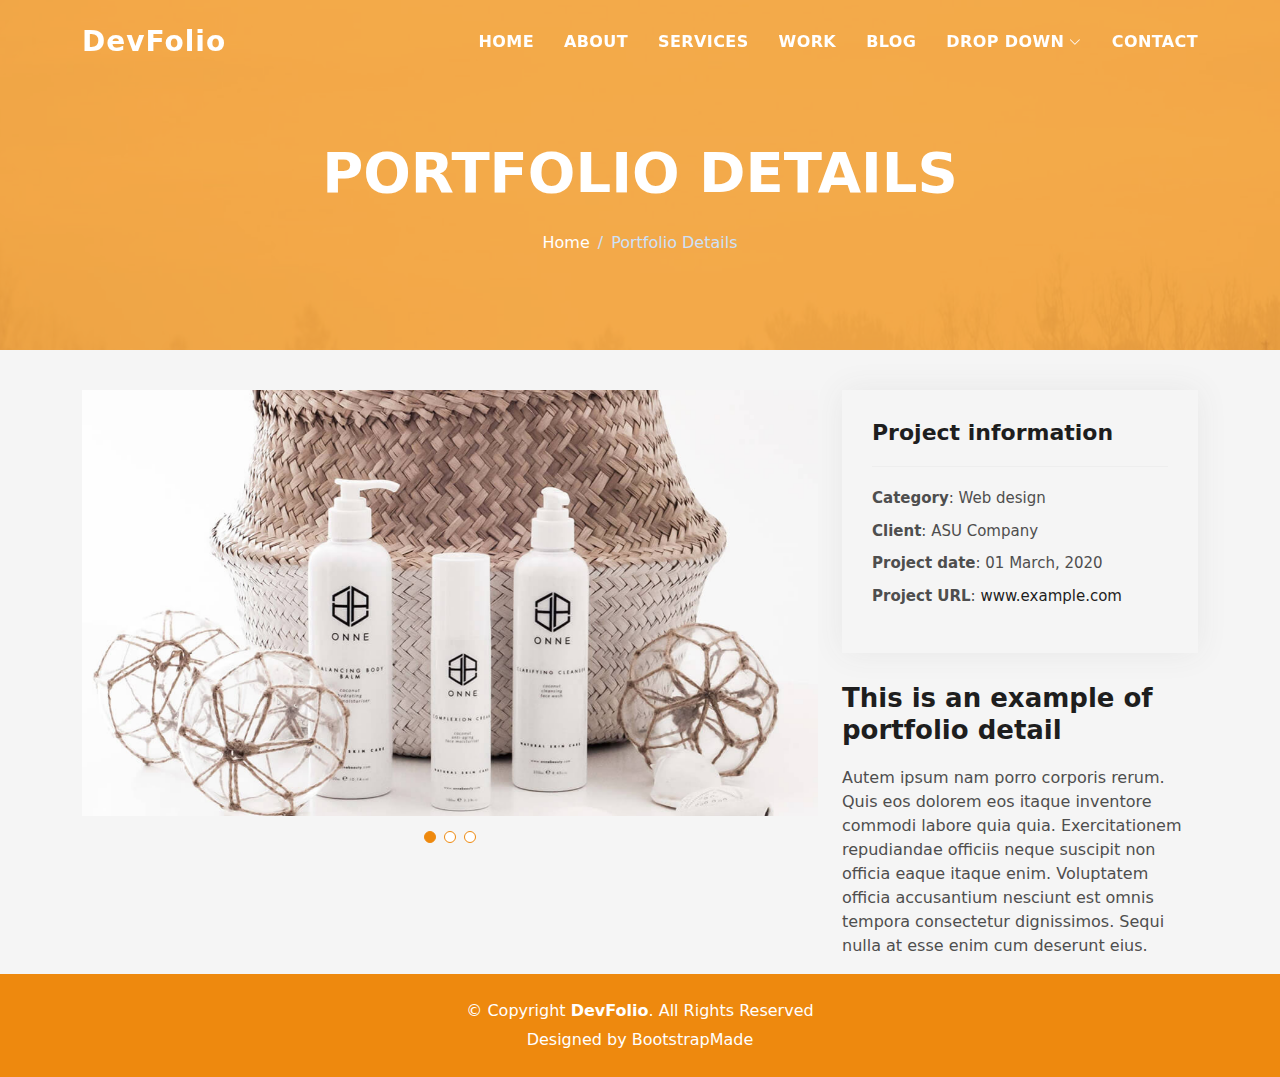
<file: portfolio-details.html>
<!DOCTYPE html>
<html lang="en">

<head>
  <meta charset="utf-8">
  <meta content="width=device-width, initial-scale=1.0" name="viewport">

  <title>DevFolio Bootstrap Portfolio Template - Portfolio Details</title>
  <meta content="" name="description">
  <meta content="" name="keywords">

  <!-- Favicons -->
  <link href="assets/img/favicon.png" rel="icon">
  <link href="assets/img/apple-touch-icon.png" rel="apple-touch-icon">

  <!-- Vendor CSS Files -->
  <link href="assets/vendor/bootstrap/css/bootstrap.min.css" rel="stylesheet">
  <link href="assets/vendor/bootstrap-icons/bootstrap-icons.css" rel="stylesheet">
  <link href="assets/vendor/glightbox/css/glightbox.min.css" rel="stylesheet">
  <link href="assets/vendor/swiper/swiper-bundle.min.css" rel="stylesheet">

  <!-- Template Main CSS File -->
  <link href="assets/css/style.css" rel="stylesheet">

  <!-- =======================================================
  * Template Name: DevFolio
  * Updated: Jul 27 2023 with Bootstrap v5.3.1
  * Template URL: https://bootstrapmade.com/devfolio-bootstrap-portfolio-html-template/
  * Author: BootstrapMade.com
  * License: https://bootstrapmade.com/license/
  ======================================================== -->
</head>

<body>

  <!-- ======= Header ======= -->
  <header id="header" class="fixed-top">
    <div class="container d-flex align-items-center justify-content-between">

      <h1 class="logo"><a href="index.html">DevFolio</a></h1>
      <!-- Uncomment below if you prefer to use an image logo -->
      <!-- <a href="index.html" class="logo"><img src="assets/img/logo.png" alt="" class="img-fluid"></a>-->

      <nav id="navbar" class="navbar">
        <ul>
          <li><a class="nav-link scrollto " href="index.html" >Home</a></li>
          <li><a class="nav-link scrollto" href="#about">About</a></li>
          <li><a class="nav-link scrollto" href="#services">Services</a></li>
          <li><a class="nav-link scrollto " href="#work">Work</a></li>
          <li><a class="nav-link scrollto " href="#blog">Blog</a></li>
          <li class="dropdown"><a href="#"><span>Drop Down</span> <i class="bi bi-chevron-down"></i></a>
            <ul>
              <li><a href="#">Drop Down 1</a></li>
              <li class="dropdown"><a href="#"><span>Deep Drop Down</span> <i class="bi bi-chevron-right"></i></a>
                <ul>
                  <li><a href="#">Deep Drop Down 1</a></li>
                  <li><a href="#">Deep Drop Down 2</a></li>
                  <li><a href="#">Deep Drop Down 3</a></li>
                  <li><a href="#">Deep Drop Down 4</a></li>
                  <li><a href="#">Deep Drop Down 5</a></li>
                </ul>
              </li>
              <li><a href="#">Drop Down 2</a></li>
              <li><a href="#">Drop Down 3</a></li>
              <li><a href="#">Drop Down 4</a></li>
            </ul>
          </li>
          <li><a class="nav-link scrollto" href="#contact">Contact</a></li>
        </ul>
        <i class="bi bi-list mobile-nav-toggle"></i>
      </nav><!-- .navbar -->

    </div>
  </header><!-- End Header -->

  <div class="hero hero-single route bg-image" style="background-image: url(assets/img/overlay-bg.jpg)">
    <div class="overlay-mf"></div>
    <div class="hero-content display-table">
      <div class="table-cell">
        <div class="container">
          <h2 class="hero-title mb-4">Portfolio Details</h2>
          <ol class="breadcrumb d-flex justify-content-center">
            <li class="breadcrumb-item">
              <a href="#">Home</a>
            </li>
            <li class="breadcrumb-item active">Portfolio Details</li>
          </ol>
        </div>
      </div>
    </div>
  </div>

  <main id="main">

    <!-- ======= Portfolio Details Section ======= -->
    <section id="portfolio-details" class="portfolio-details">
      <div class="container">

        <div class="row gy-4">

          <div class="col-lg-8">
            <div class="portfolio-details-slider swiper">
              <div class="swiper-wrapper align-items-center">

                <div class="swiper-slide">
                  <img src="assets/img/portfolio-details-1.jpg" alt="">
                </div>

                <div class="swiper-slide">
                  <img src="assets/img/portfolio-details-2.jpg" alt="">
                </div>

                <div class="swiper-slide">
                  <img src="assets/img/portfolio-details-3.jpg" alt="">
                </div>

              </div>
              <div class="swiper-pagination"></div>
            </div>
          </div>

          <div class="col-lg-4">
            <div class="portfolio-info">
              <h3>Project information</h3>
              <ul>
                <li><strong>Category</strong>: Web design</li>
                <li><strong>Client</strong>: ASU Company</li>
                <li><strong>Project date</strong>: 01 March, 2020</li>
                <li><strong>Project URL</strong>: <a href="#">www.example.com</a></li>
              </ul>
            </div>
            <div class="portfolio-description">
              <h2>This is an example of portfolio detail</h2>
              <p>
                Autem ipsum nam porro corporis rerum. Quis eos dolorem eos itaque inventore commodi labore quia quia. Exercitationem repudiandae officiis neque suscipit non officia eaque itaque enim. Voluptatem officia accusantium nesciunt est omnis tempora consectetur dignissimos. Sequi nulla at esse enim cum deserunt eius.
              </p>
            </div>
          </div>

        </div>

      </div>
    </section><!-- End Portfolio Details Section -->

  </main><!-- End #main -->

  <!-- ======= Footer ======= -->
  <footer>
    <div class="container">
      <div class="row">
        <div class="col-sm-12">
          <div class="copyright-box">
            <p class="copyright">&copy; Copyright <strong>DevFolio</strong>. All Rights Reserved</p>
            <div class="credits">
              <!--
              All the links in the footer should remain intact.
              You can delete the links only if you purchased the pro version.
              Licensing information: https://bootstrapmade.com/license/
              Purchase the pro version with working PHP/AJAX contact form: https://bootstrapmade.com/buy/?theme=DevFolio
            -->
              Designed by <a href="https://bootstrapmade.com/">BootstrapMade</a>
            </div>
          </div>
        </div>
      </div>
    </div>
  </footer><!-- End  Footer -->

  <div id="preloader"></div>
  <a href="#" class="back-to-top d-flex align-items-center justify-content-center"><i class="bi bi-arrow-up-short"></i></a>

  <!-- Vendor JS Files -->
  <script src="assets/vendor/purecounter/purecounter_vanilla.js"></script>
  <script src="assets/vendor/bootstrap/js/bootstrap.bundle.min.js"></script>
  <script src="assets/vendor/glightbox/js/glightbox.min.js"></script>
  <script src="assets/vendor/swiper/swiper-bundle.min.js"></script>
  <script src="assets/vendor/typed.js/typed.umd.js"></script>
  <script src="assets/vendor/php-email-form/validate.js"></script>

  <!-- Template Main JS File -->
  <script src="assets/js/main.js"></script>

</body>

</html>
</file>
<file: assets/css/style.css>
/**
* Template Name: DevFolio
* Updated: Jul 27 2023 with Bootstrap v5.3.1
* Template URL: https://bootstrapmade.com/devfolio-bootstrap-portfolio-html-template/
* Author: BootstrapMade.com
* License: https://bootstrapmade.com/license/
*/

/*--------------------------------------------------------------
# General
--------------------------------------------------------------*/
body {
  background-color: #f5f5f5;
  color: #4e4e4e;
}

h1,
h2,
h3,
h4,
h5,
h6 {
  color: #1e1e1e;
}

a {
  color: #1e1e1e;
  text-decoration: none;
  transition: all 0.5s ease-in-out;
}

a:hover {
  color: #ee890e;
  text-decoration: none;
  transition: all 0.5s ease-in-out;
}

.p-r {
  position: relative;
}

.color-a {
  text-decoration: none;
  color: #ee890e;
}

.color-d {
  color: #f5f5f5;
}

.color-text-a {
  text-decoration: none;
  color: #4e4e4e;
}

.box-shadow,
.card-blog,
.work-box,
.service-box,
.paralax-mf {
  box-shadow: 0 13px 8px -10px rgba(0, 0, 0, 0.1);
}

.box-shadow-a,
.button:hover {
  text-decoration: none;
  box-shadow: 0 0 0 4px #cde1f8;
}

.display-5 {
  font-size: 2.5rem;
  font-weight: 300;
  line-height: 1.1;
}

.display-6 {
  font-size: 2rem;
  font-weight: 300;
  line-height: 1.1;
}

.avatar {
  width: 32px;
  height: 32px;
  margin-right: 4px;
  overflow: hidden;
}

.bg-image {
  background-repeat: no-repeat;
  background-attachment: fixed;
  background-size: cover;
  background-position: center center;
}

@media (max-width: 1024px) {
  .bg-image {
    background-attachment: scroll;
  }
}

.overlay-mf {
  background-color: #ee890e;
}

.overlay-mf {
  position: absolute;
  top: 0;
  left: 0px;
  padding: 0;
  height: 100%;
  width: 100%;
  opacity: 0.7;
}

.paralax-mf {
  position: relative;
  padding: 8rem 0;
}

.display-table {
  width: 100%;
  height: 100%;
  display: table;
}

.table-cell {
  display: table-cell;
  vertical-align: middle;
}

/*--/ Sections /--*/
.sect-4 {
  padding: 4rem 0;
}

.sect-pt4 {
  padding-top: 4rem;
}

.sect-mt4 {
  margin-top: 4rem;
}

/*--/ Title s /--*/
.title-s {
  font-weight: 600;
  color: #1e1e1e;
  font-size: 1.1rem;
}

/*--/ Title A /--*/
.title-box {
  margin-bottom: 4rem;
}

.title-a {
  text-decoration: none;
  font-size: 3rem;
  font-weight: bold;
  text-transform: uppercase;
}

.subtitle-a {
  text-decoration: none;
  color: #4e4e4e;
}

.line-mf {
  width: 40px;
  height: 5px;
  background-color: #ee890e;
  margin: 0 auto;
}

/*--/ Title Left /--*/
.title-box-2 {
  margin-bottom: 3rem;
}

.title-left {
  font-size: 2rem;
  position: relative;
}

.title-left:before {
  content: "";
  position: absolute;
  height: 3px;
  background-color: #ee890e;
  width: 100px;
  bottom: -12px;
}

/*------/ Box /------*/
.box-pl2 {
  padding-left: 2rem;
}

.box-shadow-full {
  padding: 3rem 1.25rem;
  position: relative;
  background-color: #fff;
  margin-bottom: 3rem;
  z-index: 2;
  box-shadow: 0 1px 1px 0 rgba(0, 0, 0, 0.06), 0 2px 5px 0 rgba(0, 0, 0, 0.2);
}

@media (min-width: 768px) {
  .box-shadow-full {
    padding: 3rem;
  }
}

/*------/ Socials /------*/
.socials {
  padding: 1.5rem 0;
}

.socials ul li {
  display: inline-block;
}

.socials .ico-circle {
  height: 40px;
  width: 40px;
  font-size: 1.2rem;
  border-radius: 50%;
  line-height: 1.6;
  margin: 0 15px 0 0;
  box-shadow: 0 0 0 3px #ee890e;
  transition: all 500ms ease;
}

.socials .ico-circle:hover {
  background-color: #ee890e;
  color: #fff;
  box-shadow: 0 0 0 3px #cde1f8;
  transition: all 500ms ease;
}

/*------/ Ul resect /------*/
.ul-resect,
.widget-tags ul,
.widget-sidebar .list-sidebar,
.box-comments .list-comments,
.blog-wrapper .post-meta ul,
.list-ico,
.socials ul {
  list-style: none;
  padding-left: 0;
  margin-bottom: 0;
}

.list-ico {
  line-height: 2;
}

.list-ico span {
  color: #ee890e;
  margin-right: 10px;
}

/*------/ Ico Circle /------*/
.ico-circle {
  height: 100px;
  width: 100px;
  font-size: 2rem;
  border-radius: 50%;
  line-height: 1.55;
  margin: 0 auto;
  text-align: center;
  box-shadow: 0 0 0 10px #ee890e;
  display: block;
}

/*------/ Owl Carousel /------*/
.owl-theme .owl-dots {
  text-align: center;
  margin-top: 18px;
}

.owl-theme .owl-dots .owl-dot {
  display: inline-block;
}

.owl-theme .owl-dots .owl-dot span {
  width: 18px;
  height: 7px;
  margin: 5px 5px;
  background: #cde1f8;
  border: 0px solid #cde1f8;
  display: block;
  transition: all 0.6s ease-in-out;
  cursor: pointer;
}

.owl-theme .owl-dots .owl-dot:hover span {
  background-color: #cde1f8;
}

.owl-theme .owl-dots .owl-dot.active span {
  background-color: #1b1b1b;
  width: 25px;
}

/*--/ Scrolltop s /--*/
.scrolltop-mf {
  position: relative;
  display: none;
}

.scrolltop-mf span {
  z-index: 999;
  position: fixed;
  width: 42px;
  height: 42px;
  background-color: #ee890e;
  opacity: 0.7;
  font-size: 1.6rem;
  line-height: 1.5;
  text-align: center;
  color: #fff;
  top: auto;
  left: auto;
  right: 30px;
  bottom: 50px;
  cursor: pointer;
  border-radius: 50%;
}

/*--------------------------------------------------------------
# Back to top button
--------------------------------------------------------------*/
.back-to-top {
  position: fixed;
  visibility: hidden;
  opacity: 0;
  right: 15px;
  bottom: 15px;
  z-index: 996;
  background: #ee890e;
  width: 40px;
  height: 40px;
  border-radius: 50px;
  transition: all 0.4s;
}

.back-to-top i {
  font-size: 28px;
  color: #fff;
  line-height: 0;
}

.back-to-top:hover {
  background: #dab521;
  color: #fff;
}

.back-to-top.active {
  visibility: visible;
  opacity: 1;
}

/*------/ Prelaoder /------*/
#preloader {
  position: fixed;
  top: 0;
  left: 0;
  right: 0;
  bottom: 0;
  z-index: 9999;
  overflow: hidden;
  background: #fff;
}

#preloader:before {
  content: "";
  position: fixed;
  top: calc(50% - 30px);
  left: calc(50% - 30px);
  border: 6px solid #f2f2f2;
  border-top: 6px solid #ee890e;
  border-radius: 50%;
  width: 60px;
  height: 60px;
  animation: animate-preloader 1s linear infinite;
}

@keyframes animate-preloader {
  0% {
    transform: rotate(0deg);
  }

  100% {
    transform: rotate(360deg);
  }
}

/*------/ Button /------*/
.button {
  display: inline-block;
  padding: 0.3rem 0.6rem;
  text-align: center;
  vertical-align: middle;
  -webkit-user-select: none;
  -moz-user-select: none;
  user-select: none;
  font-size: 1rem;
  border-radius: 0.3rem;
  border: 1px solid transparent;
  transition: all 500ms ease;
  cursor: pointer;
}

.button:focus {
  outline: 0;
}

.button:hover {
  background-color: #ee890e;
  color: #fff;
  transition: all 500ms ease;
}

.button-a {
  text-decoration: none;
  background-color: #ee890e;
  color: #fff;
  border-color: #cde1f8;
}

.button-big {
  padding: 0.9rem 2.3rem;
  font-size: 1.2rem;
}

.button-rouded {
  border-radius: 5rem;
}

.btn-lg {
  padding: 0.5rem 1rem;
  font-size: 1.25rem;
  line-height: 1.5;
  border-radius: 0.3rem;
}

/*--------------------------------------------------------------
# Header
--------------------------------------------------------------*/
#header {
  transition: all 0.5s;
  z-index: 997;
  padding: 20px 0;
}

#header .logo {
  font-size: 28px;
  margin: 0;
  padding: 0;
  font-weight: 600;
  letter-spacing: 1px;
}

#header .logo a {
  color: #fff;
}

#header .logo img {
  max-height: 40px;
}

#header.header-scrolled {
  background: rgba(0, 0, 0, 0.9);
  padding: 12px 0;
}

/*--------------------------------------------------------------
# Navigation Menu
--------------------------------------------------------------*/
/**
* Desktop Navigation 
*/
.navbar {
  padding: 0;
}

.navbar ul {
  margin: 0;
  padding: 0;
  display: flex;
  list-style: none;
  align-items: center;
}

.navbar li {
  position: relative;
}

.navbar > ul > li {
  white-space: nowrap;
  padding: 10px 0 10px 30px;
}

.navbar a,
.navbar a:focus {
  display: flex;
  align-items: center;
  justify-content: space-between;
  color: #fff;
  font-size: 16px;
  font-weight: 600;
  padding: 0;
  white-space: nowrap;
  transition: 0.3s;
  letter-spacing: 0.4px;
  position: relative;
  text-transform: uppercase;
}

.navbar a i,
.navbar a:focus i {
  font-size: 12px;
  line-height: 0;
  margin-left: 5px;
}

.navbar > ul > li > a:before {
  content: "";
  position: absolute;
  width: 100%;
  height: 2px;
  bottom: -6px;
  left: 0;
  width: 0;
  background-color: #fff;
  visibility: hidden;
  transition: all 0.3s ease-in-out 0s;
}

.navbar a:hover:before,
.navbar li:hover > a:before,
.navbar .active:before {
  visibility: visible;
  width: 80%;
}

.navbar a:hover,
.navbar .active,
.navbar .active:focus,
.navbar li:hover > a {
  color: #fff;
}

.navbar .dropdown ul {
  display: block;
  position: absolute;
  left: 30px;
  top: calc(100% + 30px);
  margin: 0;
  padding: 10px 0;
  z-index: 99;
  opacity: 0;
  visibility: hidden;
  background: #fff;
  box-shadow: 0px 0px 30px rgba(127, 137, 161, 0.25);
  transition: 0.3s;
}

.navbar .dropdown ul li {
  min-width: 200px;
}

.navbar .dropdown ul a {
  padding: 10px 20px;
  font-size: 14px;
  text-transform: none;
  color: #4e4e4e;
}

.navbar .dropdown ul a i {
  font-size: 12px;
}

.navbar .dropdown ul a:hover,
.navbar .dropdown ul .active:hover,
.navbar .dropdown ul li:hover > a {
  color: #ee890e;
}

.navbar .dropdown:hover > ul {
  opacity: 1;
  top: 100%;
  visibility: visible;
}

.navbar .dropdown .dropdown ul {
  top: 0;
  left: calc(100% - 30px);
  visibility: hidden;
}

.navbar .dropdown .dropdown:hover > ul {
  opacity: 1;
  top: 0;
  left: 100%;
  visibility: visible;
}

@media (max-width: 1366px) {
  .navbar .dropdown .dropdown ul {
    left: -90%;
  }

  .navbar .dropdown .dropdown:hover > ul {
    left: -100%;
  }
}

/**
* Mobile Navigation 
*/
.mobile-nav-toggle {
  color: #fff;
  font-size: 28px;
  cursor: pointer;
  display: none;
  line-height: 0;
  transition: 0.5s;
}

@media (max-width: 991px) {
  .mobile-nav-toggle {
    display: block;
  }

  .navbar ul {
    display: none;
  }
}

.navbar-mobile {
  position: fixed;
  overflow: hidden;
  top: 0;
  right: 0;
  left: 0;
  bottom: 0;
  background: rgba(78, 78, 78, 0.9);
  transition: 0.3s;
  z-index: 999;
}

.navbar-mobile .mobile-nav-toggle {
  position: absolute;
  top: 15px;
  right: 15px;
}

.navbar-mobile ul {
  display: block;
  position: absolute;
  top: 55px;
  right: 15px;
  bottom: 15px;
  left: 15px;
  padding: 10px 0;
  background-color: #fff;
  overflow-y: auto;
  transition: 0.3s;
}

.navbar-mobile > ul > li {
  padding: 0;
}

.navbar-mobile a:hover:before,
.navbar-mobile li:hover > a:before,
.navbar-mobile .active:before {
  visibility: hidden;
}

.navbar-mobile a,
.navbar-mobile a:focus {
  padding: 10px 20px;
  font-size: 15px;
  color: #4e4e4e;
}

.navbar-mobile a:hover,
.navbar-mobile .active,
.navbar-mobile li:hover > a {
  color: #ee890e;
}

.navbar-mobile .getstarted,
.navbar-mobile .getstarted:focus {
  margin: 15px;
}

.navbar-mobile .dropdown ul {
  position: static;
  display: none;
  margin: 10px 20px;
  padding: 10px 0;
  z-index: 99;
  opacity: 1;
  visibility: visible;
  background: #fff;
  box-shadow: 0px 0px 30px rgba(127, 137, 161, 0.25);
}

.navbar-mobile .dropdown ul li {
  min-width: 200px;
}

.navbar-mobile .dropdown ul a {
  padding: 10px 20px;
}

.navbar-mobile .dropdown ul a i {
  font-size: 12px;
}

.navbar-mobile .dropdown ul a:hover,
.navbar-mobile .dropdown ul .active:hover,
.navbar-mobile .dropdown ul li:hover > a {
  color: #ee890e;
}

.navbar-mobile .dropdown > .dropdown-active {
  display: block;
}

/*--------------------------------------------------------------
# Hero Section
--------------------------------------------------------------*/
.hero {
  height: 100vh;
  position: relative;
  color: #fff;
}

.hero .hero-content {
  text-align: center;
  position: absolute;
}

.hero .overlay-itro {
  background-color: rgba(0, 0, 0, 0.6);
  position: absolute;
  top: 0;
  left: 0px;
  padding: 0;
  height: 100%;
  width: 100%;
  opacity: 0.9;
}

.hero .hero-title {
  color: #fff;
  font-weight: 600;
  font-size: 3rem;
}

@media (min-width: 768px) {
  .hero .hero-title {
    font-size: 4.5rem;
  }
}

.hero .hero-subtitle {
  font-size: 1.5rem;
  font-weight: 600;
}

@media (min-width: 768px) {
  .hero .hero-subtitle {
    font-size: 2.5rem;
  }
}

.hero .text-slider-items {
  display: none;
}

.hero-single {
  height: 350px;
}

.hero-single .hero-content {
  margin-top: 30px;
}

.hero-single .hero-title {
  text-transform: uppercase;
  font-size: 3rem;
}

@media (min-width: 768px) {
  .hero-single .hero-title {
    font-size: 3.5rem;
  }
}

.hero-single .breadcrumb {
  background-color: transparent;
  color: #ee890e;
}

.hero-single .breadcrumb .breadcrumb-item:before {
  color: #cde1f8;
}

.hero-single .breadcrumb .breadcrumb-item.active {
  color: #cde1f8;
}

.hero-single .breadcrumb a {
  color: #fff;
}

/*--------------------------------------------------------------
# About
--------------------------------------------------------------*/
.about-mf .box-shadow-full {
  padding-top: 4rem;
  padding-bottom: 4rem;
}

.about-mf .about-img {
  margin-bottom: 2rem;
}

.about-mf .about-img img {
  margin-left: 10px;
}

@media (min-width: 767px) {
  .about-mf .box-pl2 {
    margin-top: 3rem;
    padding-left: 0rem;
  }
}

.skill-mf span {
  color: #4e4e4e;
}

.skill-mf .progress {
  background-color: #cde1f8;
  margin: 0.5rem 0 1.2rem 0;
  border-radius: 0;
  height: 0.7rem;
}

.skill-mf .progress .progress-bar {
  height: 0.7rem;
  background-color: #ee890e;
}

/*--------------------------------------------------------------
# Services
--------------------------------------------------------------*/
.service-box {
  background-color: #fff;
  padding: 2.5rem 1.3rem;
  border-radius: 1rem;
  margin-bottom: 3rem;
  text-align: center;
}

.service-box:hover .ico-circle {
  transition: all 500ms ease;
  color: #fff;
  background-color: #ee890e;
  box-shadow: 0 0 0 10px #cde1f8;
}

.service-box .service-ico {
  margin-bottom: 1rem;
  color: #1e1e1e;
}

.service-box .ico-circle {
  transition: all 500ms ease;
  display: inline-flex;
  align-items: center;
  justify-content: center;
}

.service-box .ico-circle i {
  line-height: 0;
  font-size: 40px;
}

.service-box .s-title {
  font-size: 1.4rem;
  text-transform: uppercase;
  text-align: center;
  padding: 0.4rem 0;
}

.service-box .s-description {
  color: #4e4e4e;
}

/*--------------------------------------------------------------
# Counter
--------------------------------------------------------------*/
.counter-box {
  color: #fff;
  text-align: center;
}

@media (min-width: 577px) {
  .counter-box {
    margin-bottom: 1.8rem;
  }
}

.counter-ico {
  margin-bottom: 1rem;
}

.counter-ico .ico-circle {
  height: 60px;
  width: 60px;
  line-height: 1.5;
  box-shadow: 0 0 0 10px #cde1f8;
}

.counter-num .counter {
  font-size: 2rem;
  margin-bottom: 0;
}

/*--------------------------------------------------------------
# Portfolio
--------------------------------------------------------------*/
.work-box {
  margin-bottom: 3rem;
  -webkit-backface-visibility: hidden;
  backface-visibility: hidden;
  background-color: #fff;
}

.work-box:hover img {
  transform: scale(1.3);
}

.work-img {
  display: block;
  overflow: hidden;
}

.work-img img {
  transition: all 1s;
}

.work-content {
  padding: 2rem 3% 1rem 4%;
}

.work-content .w-more {
  color: #4e4e4e;
  font-size: 0.8rem;
}

.work-content .w-more .w-ctegory {
  color: #ee890e;
}

.work-content .w-like {
  font-size: 2.5rem;
  color: #ee890e;
  float: right;
}

.work-content .w-like a {
  color: #ee890e;
}

.work-content .w-like .num-like {
  font-size: 0.7rem;
}

.w-title {
  font-size: 1.2rem;
}

/*--------------------------------------------------------------
# Portfolio Details
--------------------------------------------------------------*/
.portfolio-details {
  padding-top: 40px;
}

.portfolio-details .portfolio-details-slider img {
  width: 100%;
}

.portfolio-details .portfolio-details-slider .swiper-pagination {
  margin-top: 20px;
  position: relative;
}

.portfolio-details
  .portfolio-details-slider
  .swiper-pagination
  .swiper-pagination-bullet {
  width: 12px;
  height: 12px;
  background-color: #fff;
  opacity: 1;
  border: 1px solid #ee890e;
}

.portfolio-details
  .portfolio-details-slider
  .swiper-pagination
  .swiper-pagination-bullet-active {
  background-color: #ee890e;
}

.portfolio-details .portfolio-info {
  padding: 30px;
  box-shadow: 0px 0 30px rgba(78, 78, 78, 0.08);
}

.portfolio-details .portfolio-info h3 {
  font-size: 22px;
  font-weight: 700;
  margin-bottom: 20px;
  padding-bottom: 20px;
  border-bottom: 1px solid #eee;
}

.portfolio-details .portfolio-info ul {
  list-style: none;
  padding: 0;
  font-size: 15px;
}

.portfolio-details .portfolio-info ul li + li {
  margin-top: 10px;
}

.portfolio-details .portfolio-description {
  padding-top: 30px;
}

.portfolio-details .portfolio-description h2 {
  font-size: 26px;
  font-weight: 700;
  margin-bottom: 20px;
}

.portfolio-details .portfolio-description p {
  padding: 0;
}

/*--------------------------------------------------------------
# Testimonials
--------------------------------------------------------------*/
.testimonial-box {
  color: #fff;
  text-align: center;
}

.testimonial-box .author-test {
  margin-top: 1rem;
}

.testimonial-box .author-test img {
  margin: 0 auto;
}

.testimonial-box .author {
  color: #fff;
  text-transform: uppercase;
  font-weight: 600;
  margin: 1rem 0;
  display: block;
  font-size: 1.4rem;
}

.testimonial-box .comit {
  font-size: 2rem;
  color: #ee890e;
  background-color: #fff;
  width: 52px;
  height: 52px;
  display: block;
  margin: 0 auto;
  border-radius: 50%;
  line-height: 1.6;
}

@media (min-width: 768px) {
  .testimonial-box .description {
    padding: 0 5rem;
  }
}

@media (min-width: 992px) {
  .testimonial-box .description {
    padding: 0 8rem;
  }
}

@media (min-width: 1200px) {
  .testimonial-box .description {
    padding: 0 13rem;
  }
}

.swiper-pagination {
  margin-top: 20px;
  position: relative;
}

.swiper-pagination .swiper-pagination-bullet {
  width: 12px;
  height: 12px;
  background-color: rgba(255, 255, 255, 0.4);
  opacity: 1;
}

.swiper-pagination .swiper-pagination-bullet-active {
  background-color: #fff;
}

/*--------------------------------------------------------------
# Contact
--------------------------------------------------------------*/
.footer-paralax {
  padding: 4rem 0 0 0;
}

.contact-mf {
  margin-top: 4rem;
}

@media (min-width: 767px) {
  .contact-mf .box-pl2 {
    margin-top: 3rem;
    padding-left: 0rem;
  }
}

.php-email-form .error-message {
  display: none;
  color: #fff;
  background: #ed3c0d;
  text-align: center;
  padding: 15px;
  font-weight: 600;
}

.php-email-form .sent-message {
  display: none;
  color: #fff;
  background: #18d26e;
  text-align: center;
  padding: 15px;
  font-weight: 600;
}

.php-email-form .loading {
  display: none;
  background: #fff;
  text-align: center;
  padding: 15px;
}

.php-email-form .loading:before {
  content: "";
  display: inline-block;
  border-radius: 50%;
  width: 24px;
  height: 24px;
  margin: 0 10px -6px 0;
  border: 3px solid #18d26e;
  border-top-color: #eee;
  animation: animate-loading 1s linear infinite;
}

.php-email-form input,
.php-email-form textarea {
  border-radius: 0;
  box-shadow: none;
  font-size: 14px;
}

.php-email-form input:focus,
.php-email-form textarea:focus {
  border-color: #ee890e;
}

.php-email-form input {
  padding: 10px 15px;
}

.php-email-form textarea {
  padding: 12px 15px;
  margin-bottom: 0;
}

.php-email-form button[type="submit"] {
  background: #ee890e;
  border: 0;
  padding: 10px 24px;
  color: #fff;
  transition: 0.4s;
}

.php-email-form button[type="submit"]:hover {
  background: #ffaa33;
}

@keyframes animate-loading {
  0% {
    transform: rotate(0deg);
  }

  100% {
    transform: rotate(360deg);
  }
}

/*--------------------------------------------------------------
# Blog
--------------------------------------------------------------*/
@media (min-width: 767px) {
  .card-blog {
    margin-bottom: 3rem;
  }
}

.card-blog .card-body {
  position: relative;
}

.card-blog .card-category-box {
  position: absolute;
  text-align: center;
  top: -16px;
  left: 15px;
  right: 15px;
  line-height: 25px;
  overflow: hidden;
}

.card-blog .card-category {
  display: inline-block;
  color: #fff;
  padding: 0 15px 5px;
  overflow: hidden;
  background-color: #ee890e;
  border-radius: 4px;
}

.card-blog .card-category .category {
  color: #fff;
  display: inline-block;
  text-transform: uppercase;
  font-size: 0.7rem;
  letter-spacing: 0.1px;
  margin-bottom: 0;
}

.card-blog .card-title {
  font-size: 1.3rem;
  margin-top: 0.6rem;
}

.card-blog .card-description {
  color: #4e4e4e;
}

.card-blog .post-author {
  display: inline-block;
}

.card-blog .post-date {
  color: #4e4e4e;
  display: inline-block;
}

/*--------------------------------------------------------------
# Blog Single
--------------------------------------------------------------*/
.post-box,
.form-comments,
.box-comments,
.widget-sidebar {
  padding: 2rem;
  background-color: #fff;
  margin-bottom: 3rem;
}

@media (min-width: 768px) {
  .post-box,
  .form-comments,
  .box-comments,
  .widget-sidebar {
    padding: 3rem;
  }
}

.blog-wrapper .article-title {
  font-size: 1.5rem;
}

@media (min-width: 768px) {
  .blog-wrapper .article-title {
    font-size: 1.9rem;
  }
}

.blog-wrapper .post-meta {
  margin: 1rem 0;
}

.blog-wrapper .post-meta ul {
  border-left: 4px solid #ee890e;
  margin-top: 1rem;
}

.blog-wrapper .post-meta ul li {
  display: inline-block;
  margin-left: 15px;
}

.blog-wrapper .post-meta ul a {
  color: #ee890e;
}

.blog-wrapper .post-meta ul span {
  color: #1e1e1e;
}

.blog-wrapper .blockquote {
  border-left: 4px solid #ee890e;
  padding: 18px;
  font-style: italic;
}

/*------/ Comments /------*/
.box-comments .list-comments li {
  padding-bottom: 40px;
}

.box-comments .list-comments .comment-avatar {
  display: table-cell;
  vertical-align: top;
}

.box-comments .list-comments .comment-avatar img {
  width: 80px;
  height: 80px;
}

.box-comments .list-comments .comment-author {
  font-size: 1.3rem;
}

@media (min-width: 768px) {
  .box-comments .list-comments .comment-author {
    font-size: 1.5rem;
  }
}

.box-comments .list-comments .comment-details {
  display: table-cell;
  vertical-align: top;
  padding-left: 25px;
}

.box-comments .list-comments a {
  color: #ee890e;
}

.box-comments .list-comments span {
  color: #1e1e1e;
  font-style: italic;
}

.box-comments .comment-children {
  margin-left: 40px;
}

/*------/ Sidebar /------*/
.widget-sidebar .sidebar-title {
  font-size: 1.6rem;
  font-weight: 600;
  border-left: 5px solid #ee890e;
  padding-left: 15px;
  text-transform: uppercase;
  margin-bottom: 1.5rem;
}

.widget-sidebar .list-sidebar li {
  position: relative;
  padding: 6px 0 6px 24px;
}

.widget-sidebar .list-sidebar li:before {
  position: absolute;
  content: "";
  width: 10px;
  height: 1px;
  left: 0;
  background-color: #ee890e;
  top: 20px;
}

.sidebar-search input {
  background-color: #fff;
  border-radius: 0;
  transition: all 0.5s ease-in-out;
}

.sidebar-search .btn-search {
  background-color: #ee890e;
  border-color: #ee890e;
  border-radius: 0;
  padding-left: 20px;
  padding-right: 20px;
}

.widget-tags ul li {
  display: inline-block;
  background-color: #ee890e;
  padding: 0.2rem 0.6rem;
  margin-bottom: 0.5rem;
  border-radius: 15px;
}

.widget-tags ul li a {
  color: #fff;
}

/*--------------------------------------------------------------
# Footer
--------------------------------------------------------------*/
footer {
  text-align: center;
  color: #fff;
  padding: 25px 0;
  background: #ee890e;
}

footer .copyright {
  margin-bottom: 0.3rem;
}

footer .credits {
  margin-bottom: 0;
}

footer .credits a {
  color: #fff;
}
</file>
